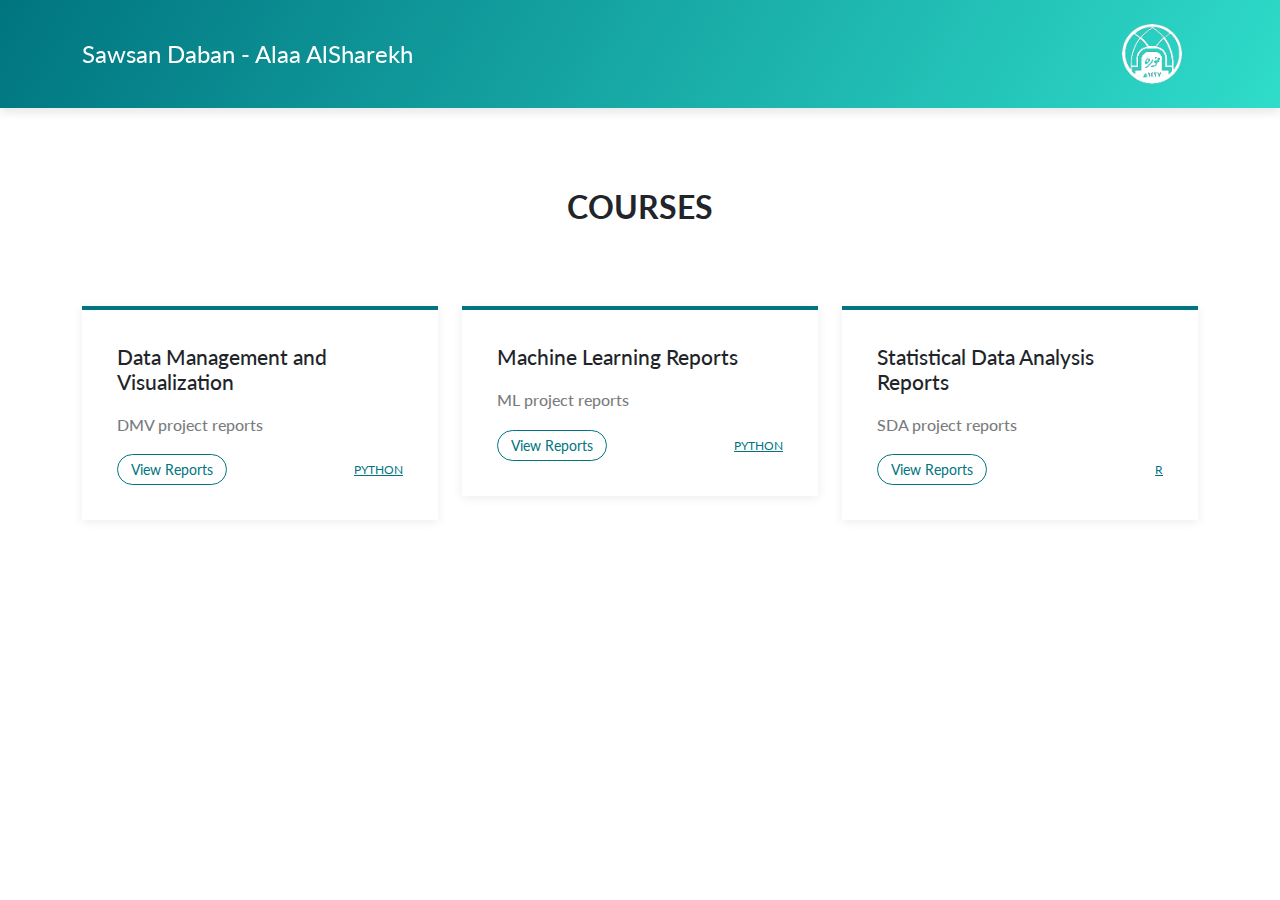
<file: index.html>
<!DOCTYPE html>
<html>

<head>
    <meta charset="utf-8">
    <meta name="viewport" content="width=device-width, initial-scale=1.0, shrink-to-fit=no">
    <title>Projects</title>
    <link rel="stylesheet" href="assets/bootstrap/css/bootstrap.min.css">
    <link rel="stylesheet" href="https://fonts.googleapis.com/css?family=Lato:300,400,700&amp;display=swap">
    <link rel="stylesheet" href="assets/css/pikaday.min.css">
</head>

<body>
    <nav class="navbar navbar-dark navbar-expand-lg fixed-top bg-white portfolio-navbar gradient">
        <div class="container"><a class="navbar-brand logo" href="https://msc-science-in-computing-2023.github.io/">Sawsan Daban -&nbsp;Alaa AlSharekh</a>

            <a class="navbar-brand logo" href="https://msc-science-in-computing-2023.github.io/">
                <img src="assets/pnu-logo-white.png" alt="pnu new logo" width="60" height="60"/>
            </a>
        </div>
    </nav>
    <main class="page projets-page">
        <section class="portfolio-block project-no-images">
            <div class="container">
                <div class="heading">
                    <h2>Courses</h2>
                </div>
                <div class="row">
                    <div class="col-md-6 col-lg-4">
                        <div class="project-card-no-image">
                            <h3>Data Management and Visualization</h3>
                            <h4>DMV project reports</h4><a class="btn btn-outline-primary btn-sm" role="button" href="DMV-Reports">View Reports</a>
                            <div class="tags"><a href="#">Python</a></div>
                        </div>
                    </div>
                    <div class="col-md-6 col-lg-4">
                        <div class="project-card-no-image">
                            <h3>Machine Learning Reports</h3>
                            <h4>ML project reports</h4><a class="btn btn-outline-primary btn-sm" role="button" href="ML-Reports">View Reports</a>
                            <div class="tags"><a href="#">Python</a></div>
                        </div>
                    </div>
                    <div class="col-md-6 col-lg-4">
                        <div class="project-card-no-image">
                            <h3>Statistical Data Analysis Reports</h3>
                            <h4>SDA project reports</h4><a class="btn btn-outline-primary btn-sm" role="button" href="SDA-Reports">View Reports</a>
                            <div class="tags"><a href="#">R</a></div>
                        </div>
                    </div>
                </div>
            </div>
        </section>
    </main>
    <script src="assets/bootstrap/js/bootstrap.min.js"></script>
    <script src="assets/js/pikaday.min.js"></script>
    <script src="assets/js/theme.js"></script>
</body>

</html>
</file>
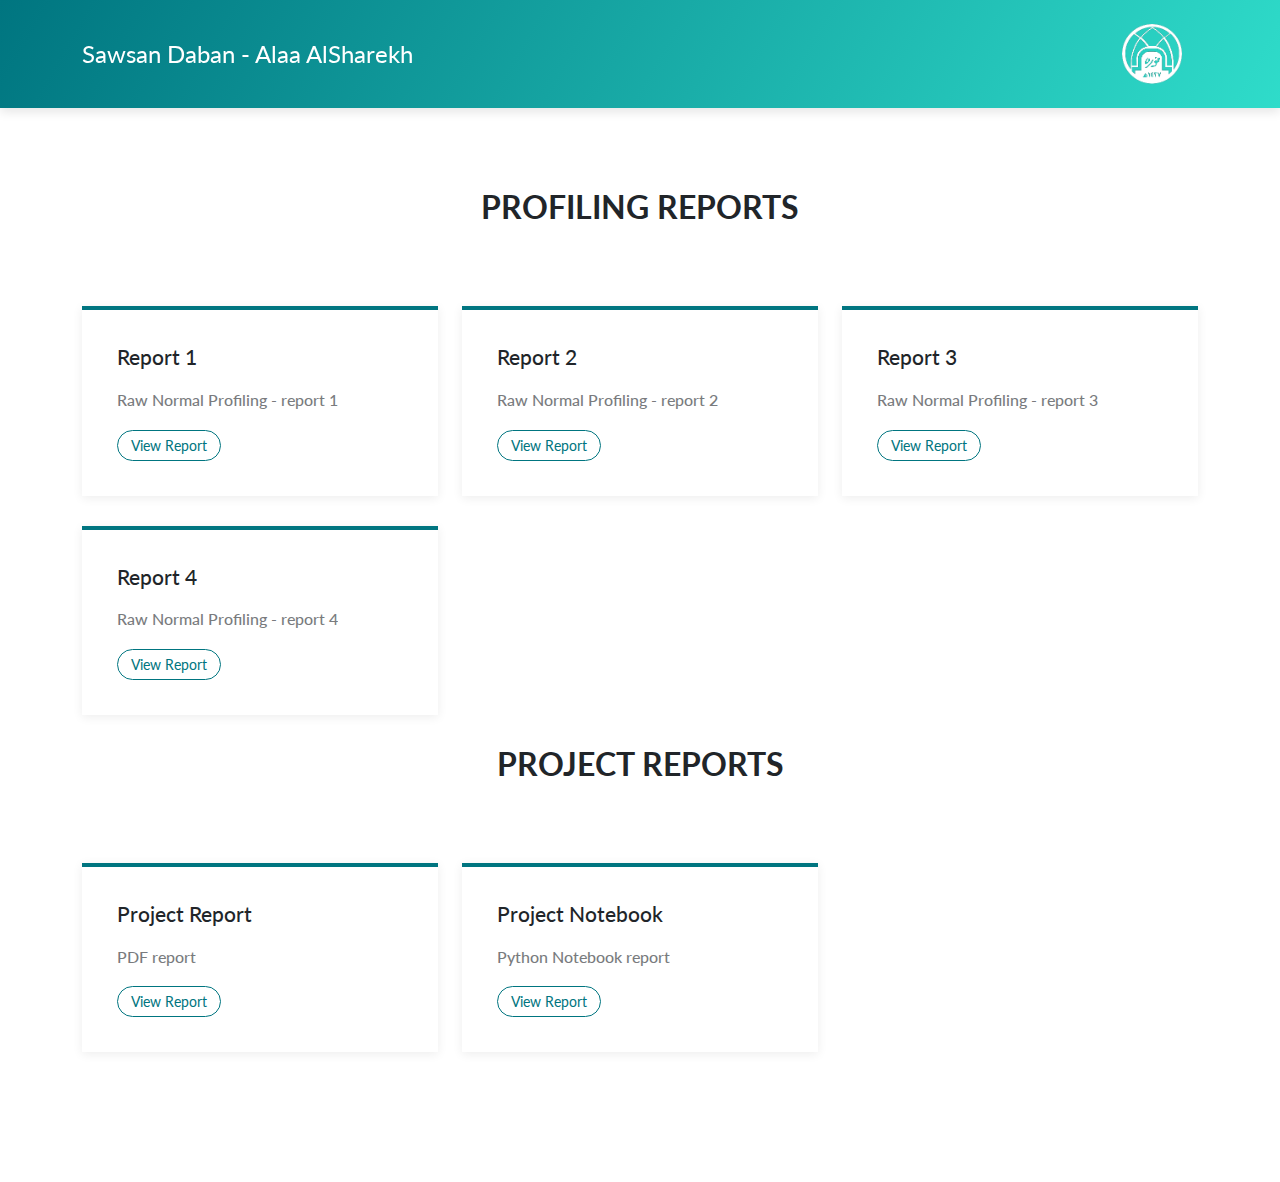
<file: DMV-Reports/index.html>
<!DOCTYPE html>
<html>

<head>
    <meta charset="utf-8">
    <meta name="viewport" content="width=device-width, initial-scale=1.0, shrink-to-fit=no">
    <title>DMV - Reports</title>
    <link rel="stylesheet" href="/assets/bootstrap/css/bootstrap.min.css">
    <link rel="stylesheet" href="https://fonts.googleapis.com/css?family=Lato:300,400,700&amp;display=swap">
    <link rel="stylesheet" href="/assets/css/pikaday.min.css">
</head>

<body>
    <nav class="navbar navbar-dark navbar-expand-lg fixed-top bg-white portfolio-navbar gradient">
        <div class="container"><a class="navbar-brand logo" href="https://msc-science-in-computing-2023.github.io/">Sawsan Daban -&nbsp;Alaa AlSharekh</a>
            <a class="navbar-brand logo" href="https://msc-science-in-computing-2023.github.io/">
                <img src="/assets/pnu-logo-white.png" alt="pnu new logo" width="60" height="60"/>
            </a>
        </div>
    </nav>
    <main class="page projets-page">
        <section class="portfolio-block project-no-images">
            <div class="container">
                <div class="heading">
                    <h2>Profiling Reports</h2>
                </div>
                <div class="row">
                    <div class="col-md-6 col-lg-4">
                        <div class="project-card-no-image">
                            <h3>Report 1</h3>
                            <h4>Raw Normal Profiling - report 1</h4><a class="btn btn-outline-primary btn-sm" role="button" href="report1">View Report</a>
                        </div>
                    </div>
                    <div class="col-md-6 col-lg-4">
                        <div class="project-card-no-image">
                            <h3>Report 2</h3>
                            <h4>Raw Normal Profiling - report 2</h4><a class="btn btn-outline-primary btn-sm" role="button" href="report2">View Report</a>
                        </div>
                    </div>
                    <div class="col-md-6 col-lg-4">
                        <div class="project-card-no-image">
                            <h3>Report 3</h3>
                            <h4>Raw Normal Profiling - report 3</h4><a class="btn btn-outline-primary btn-sm" role="button" href="report3">View Report</a>
                        </div>
                    </div>
                    <div class="col-md-6 col-lg-4">
                        <div class="project-card-no-image">
                            <h3>Report 4</h3>
                            <h4>Raw Normal Profiling - report 4</h4><a class="btn btn-outline-primary btn-sm" role="button" href="report4">View Report</a>
                        </div>
                    </div>
                </div>
            </div>

            <div class="container">
                <div class="heading">
                    <h2>Project Reports</h2>
                </div>
                <div class="row">
                    <div class="col-md-6 col-lg-4">
                        <div class="project-card-no-image">
                            <h3>Project Report</h3>
                            <h4>PDF report</h4><a class="btn btn-outline-primary btn-sm" role="button" href="project-report">View Report</a>
                        </div>
                    </div>
                    <div class="col-md-6 col-lg-4">
                        <div class="project-card-no-image">
                            <h3>Project Notebook</h3>
                            <h4>Python Notebook report</h4><a class="btn btn-outline-primary btn-sm" role="button" href="notebook-report">View Report</a>
                        </div>
                    </div>
                </div>
            </div>
        </section>
    </main>
    <script src="/assets/bootstrap/js/bootstrap.min.js"></script>
    <script src="/assets/js/pikaday.min.js"></script>
    <script src="/assets/js/theme.js"></script>
</body>

</html>
</file>
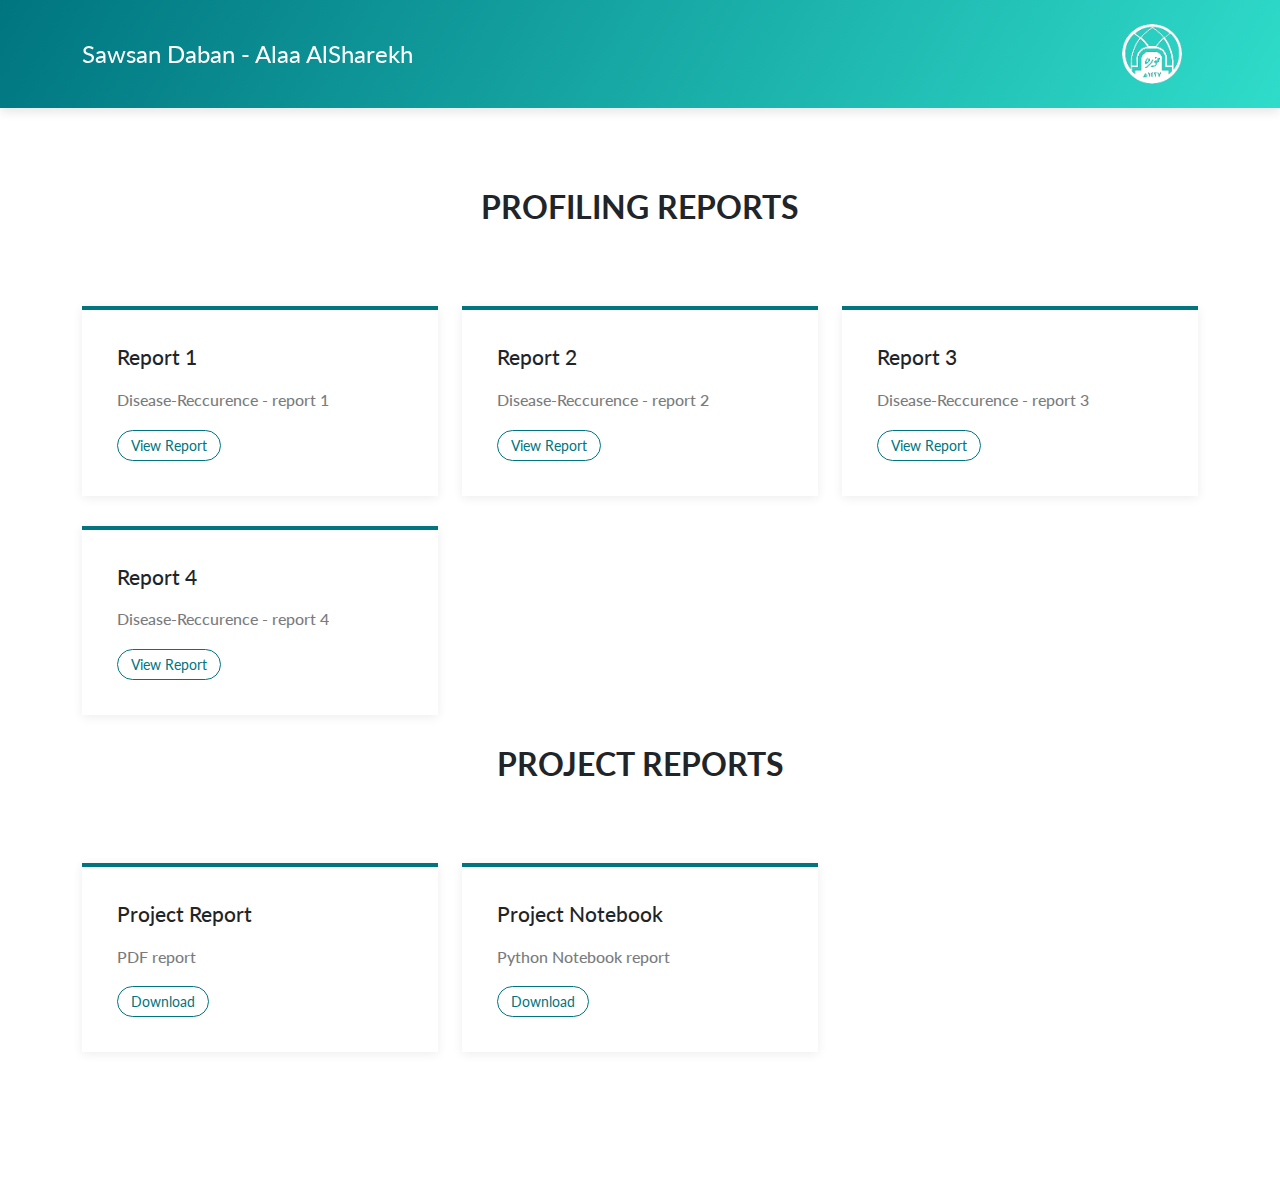
<file: ML-Reports/index.html>
<!DOCTYPE html>
<html>

<head>
    <meta charset="utf-8">
    <meta name="viewport" content="width=device-width, initial-scale=1.0, shrink-to-fit=no">
    <title>ML - Reports</title>
    <link rel="stylesheet" href="/assets/bootstrap/css/bootstrap.min.css">
    <link rel="stylesheet" href="https://fonts.googleapis.com/css?family=Lato:300,400,700&amp;display=swap">
    <link rel="stylesheet" href="/assets/css/pikaday.min.css">
</head>

<body>
    <nav class="navbar navbar-dark navbar-expand-lg fixed-top bg-white portfolio-navbar gradient">
        <div class="container"><a class="navbar-brand logo" href="https://msc-science-in-computing-2023.github.io/">Sawsan Daban -&nbsp;Alaa AlSharekh</a>
            <a class="navbar-brand logo" href="https://msc-science-in-computing-2023.github.io/">
                <img src="/assets/pnu-logo-white.png" alt="pnu new logo" width="60" height="60"/>
            </a>
        </div>
    </nav>
    <main class="page projets-page">
        <section class="portfolio-block project-no-images">
            <div class="container">
                <div class="heading">
                    <h2>Profiling Reports</h2>
                </div>
                <div class="row">
                    <div class="col-md-6 col-lg-4">
                        <div class="project-card-no-image">
                            <h3>Report 1</h3>
                            <h4>Disease-Reccurence - report 1</h4><a class="btn btn-outline-primary btn-sm" role="button" href="report1">View Report</a>
                        </div>
                    </div>
                    <div class="col-md-6 col-lg-4">
                        <div class="project-card-no-image">
                            <h3>Report 2</h3>
                            <h4>Disease-Reccurence - report 2</h4><a class="btn btn-outline-primary btn-sm" role="button" href="report2">View Report</a>
                        </div>
                    </div>
                    <div class="col-md-6 col-lg-4">
                        <div class="project-card-no-image">
                            <h3>Report 3</h3>
                            <h4>Disease-Reccurence - report 3</h4><a class="btn btn-outline-primary btn-sm" role="button" href="report3">View Report</a>
                        </div>
                    </div>
                    <div class="col-md-6 col-lg-4">
                        <div class="project-card-no-image">
                            <h3>Report 4</h3>
                            <h4>Disease-Reccurence - report 4</h4><a class="btn btn-outline-primary btn-sm" role="button" href="report4">View Report</a>
                        </div>
                    </div>
                </div>
            </div>

            <div class="container">
                <div class="heading">
                    <h2>Project Reports</h2>
                </div>
                <div class="row">
                    <div class="col-md-6 col-lg-4">
                        <div class="project-card-no-image">
                            <h3>Project Report</h3>
                            <h4>PDF report</h4><a class="btn btn-outline-primary btn-sm" role="button" href="/assets/project-report/ml-report.pdf" download>Download</a>
                        </div>
                    </div>
                    <div class="col-md-6 col-lg-4">
                        <div class="project-card-no-image">
                            <h3>Project Notebook</h3>
                            <h4>Python Notebook report</h4><a class="btn btn-outline-primary btn-sm" role="button" href="/assets/project-notebook/ml-project.zip" download>Download</a>
                        </div>
                    </div>
                </div>
            </div>
        </section>
    </main>
    <script src="/assets/bootstrap/js/bootstrap.min.js"></script>
    <script src="/assets/js/pikaday.min.js"></script>
    <script src="/assets/js/theme.js"></script>
</body>

</html>
</file>
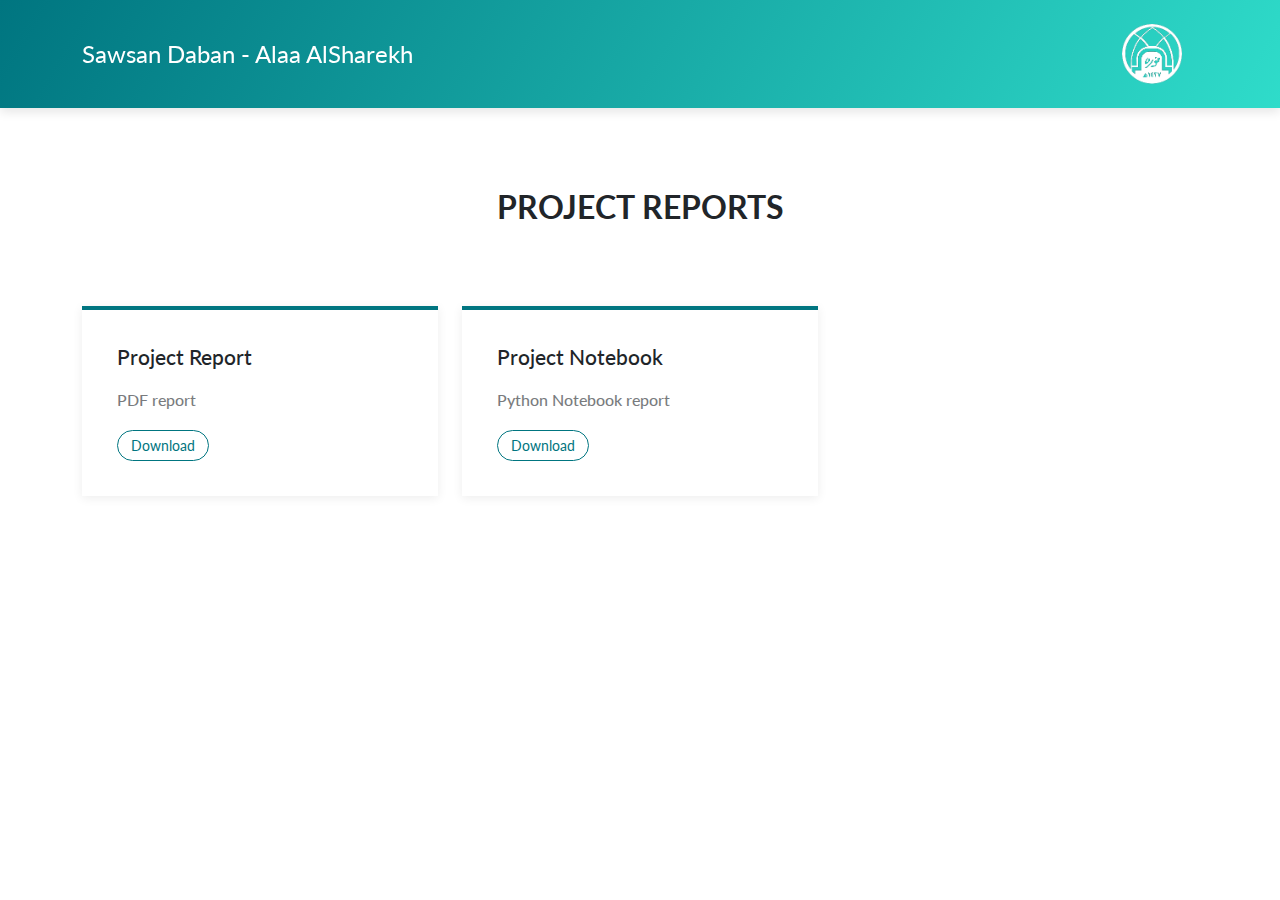
<file: SDA-Reports/index.html>
<!DOCTYPE html>
<html>

<head>
    <meta charset="utf-8">
    <meta name="viewport" content="width=device-width, initial-scale=1.0, shrink-to-fit=no">
    <title>DMV - Reports</title>
    <link rel="stylesheet" href="/assets/bootstrap/css/bootstrap.min.css">
    <link rel="stylesheet" href="https://fonts.googleapis.com/css?family=Lato:300,400,700&amp;display=swap">
    <link rel="stylesheet" href="/assets/css/pikaday.min.css">
</head>

<body>
    <nav class="navbar navbar-dark navbar-expand-lg fixed-top bg-white portfolio-navbar gradient">
        <div class="container"><a class="navbar-brand logo" href="https://msc-science-in-computing-2023.github.io/">Sawsan Daban -&nbsp;Alaa AlSharekh</a>
            <a class="navbar-brand logo" href="https://msc-science-in-computing-2023.github.io/">
                <img src="/assets/pnu-logo-white.png" alt="pnu new logo" width="60" height="60"/>
            </a>
        </div>
    </nav>
    <main class="page projets-page">
        <section class="portfolio-block project-no-images">
            <div class="container">
                <div class="heading">
                    <h2>Project Reports</h2>
                </div>
                <div class="row">
                    <div class="col-md-6 col-lg-4">
                        <div class="project-card-no-image">
                            <h3>Project Report</h3>
                            <h4>PDF report</h4><a class="btn btn-outline-primary btn-sm" role="button" href="/assets/project-report/sda-report.pdf" download>Download</a>
                        </div>
                    </div>
                    <div class="col-md-6 col-lg-4">
                        <div class="project-card-no-image">
                            <h3>Project Notebook</h3>
                            <h4>Python Notebook report</h4><a class="btn btn-outline-primary btn-sm" role="button" href="/assets/project-notebook/sda-project.zip" download>Download</a>
                        </div>
                    </div>
                </div>
            </div>
        </section>
    </main>
    <script src="/assets/bootstrap/js/bootstrap.min.js"></script>
    <script src="/assets/js/pikaday.min.js"></script>
    <script src="/assets/js/theme.js"></script>
</body>

</html>
</file>
<file: assets/css/pikaday.min.css>
/* !
 * Pikaday
 * Copyright © 2014 David Bushell | BSD & MIT license | http://dbushell.com/ */

.pika-single {
  z-index: 9999;
  display: block;
  position: relative;
  color: #333;
  background: #fff;
  border: 1px solid #ccc;
  border-bottom-color: #bbb;
  font-family: "Helvetica Neue",Helvetica,Arial,sans-serif;
}

.pika-single:after, .pika-single:before {
  content: " ";
  display: table;
}

.pika-single:after {
  clear: both;
}

.pika-single.is-hidden {
  display: none;
}

.pika-single.is-bound {
  position: absolute;
  box-shadow: 0 5px 15px -5px rgba(0,0,0,.5);
}

.pika-lendar {
  float: left;
  width: 240px;
  margin: 8px;
}

.pika-title {
  position: relative;
  text-align: center;
}

.pika-label {
  display: inline-block;
  position: relative;
  z-index: 9999;
  overflow: hidden;
  margin: 0;
  padding: 5px 3px;
  font-size: 14px;
  line-height: 20px;
  font-weight: 700;
  background-color: #fff;
}

.pika-title select {
  cursor: pointer;
  position: absolute;
  z-index: 9998;
  margin: 0;
  left: 0;
  top: 5px;
  opacity: 0;
}

.pika-next, .pika-prev {
  display: block;
  cursor: pointer;
  position: relative;
  outline: 0;
  border: 0;
  padding: 0;
  width: 20px;
  height: 30px;
  text-indent: 20px;
  white-space: nowrap;
  overflow: hidden;
  background-color: transparent;
  background-position: center center;
  background-repeat: no-repeat;
  background-size: 75% 75%;
  opacity: .5;
}

.pika-next:hover, .pika-prev:hover {
  opacity: 1;
}

.is-rtl .pika-next, .pika-prev {
  float: left;
  background-image: url([data-uri]);
}

.is-rtl .pika-prev, .pika-next {
  float: right;
  background-image: url([data-uri]);
}

.pika-next.is-disabled, .pika-prev.is-disabled {
  cursor: default;
  opacity: .2;
}

.pika-select {
  display: inline-block;
}

.pika-table {
  width: 100%;
  border-collapse: collapse;
  border-spacing: 0;
  border: 0;
}

.pika-table td, .pika-table th {
  width: 14.285714285714286%;
  padding: 0;
}

.pika-table th {
  color: #999;
  font-size: 12px;
  line-height: 25px;
  font-weight: 700;
  text-align: center;
}

.pika-button {
  cursor: pointer;
  display: block;
  box-sizing: border-box;
  -moz-box-sizing: border-box;
  outline: 0;
  border: 0;
  margin: 0;
  width: 100%;
  padding: 5px;
  color: #666;
  font-size: 12px;
  line-height: 15px;
  text-align: right;
  background: #f5f5f5;
}

.pika-week {
  font-size: 11px;
  color: #999;
}

.is-today .pika-button {
  color: #3af;
  font-weight: 700;
}

.has-event .pika-button, .is-selected .pika-button {
  color: #fff;
  font-weight: 700;
  background: #3af;
  box-shadow: inset 0 1px 3px #178fe5;
  border-radius: 3px;
}

.has-event .pika-button {
  background: #005da9;
  box-shadow: inset 0 1px 3px #0076c9;
}

.is-disabled .pika-button, .is-inrange .pika-button {
  background: #d5e9f7;
}

.is-startrange .pika-button {
  color: #fff;
  background: #6cb31d;
  box-shadow: none;
  border-radius: 3px;
}

.is-endrange .pika-button {
  color: #fff;
  background: #3af;
  box-shadow: none;
  border-radius: 3px;
}

.is-disabled .pika-button {
  pointer-events: none;
  cursor: default;
  color: #999;
  opacity: .3;
}

.is-outside-current-month .pika-button {
  color: #999;
  opacity: .3;
}

.is-selection-disabled {
  pointer-events: none;
  cursor: default;
}

.pika-button:hover, .pika-row.pick-whole-week:hover .pika-button {
  color: #fff;
  background: #ff8000;
  box-shadow: none;
  border-radius: 3px;
}

.pika-table abbr {
  border-bottom: none;
  cursor: help;
}

/* # sourceMappingURL=pikaday.min.css.map */
</file>
